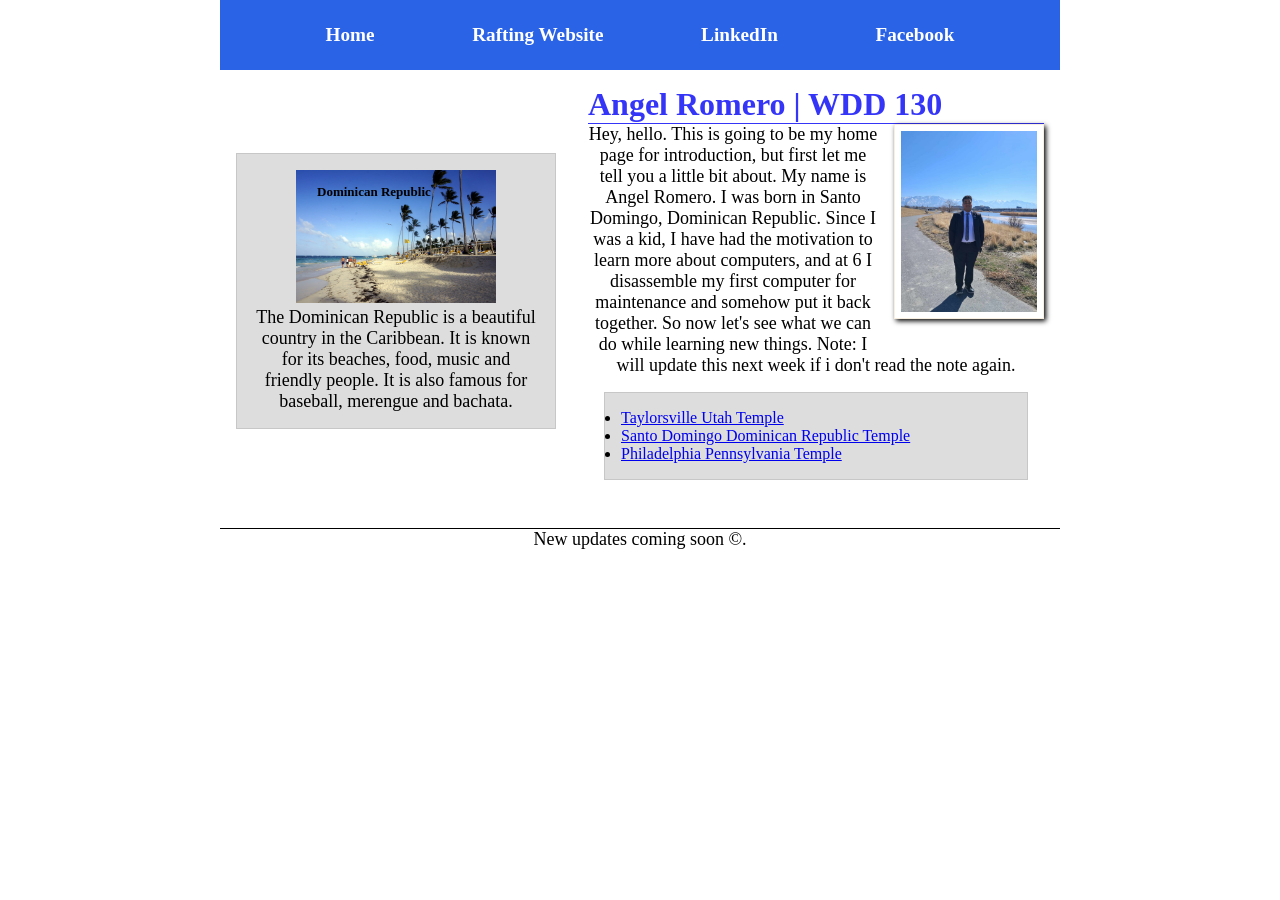
<file: index.html>
<!DOCTYPE html>
<html lang="en">

<head>
    <meta charset="utf-8">
    <meta name="viewport" content="width=device-width,initial-scale=1.0">

    <meta name="description"
      content="Angel Romero | WDD 130 | This will be the main home page for my website project and its content.">
    <meta name="author" content="Angel Romero">
    <title>Angel Romero | WDD 130</title>

    <link rel="stylesheet" href="styles/styles.css">
</head>

<body>
    <header>
        <nav>
            <a href="#">Home</a>
            <a href="wwr/">Rafting Website</a>
            <a href="https://linkedin.com">LinkedIn</a>
            <a href="https://facebook.com">Facebook</a>
        </nav>
    </header>

    <div class="grid">
        <main>
            <h1>Angel Romero | WDD 130</h1>

            <img src="images/profile.jpg" alt="My name is Angel Romero" width="200">

            <p>Hey, hello. This is going to be my home page for introduction, but first let me tell
                you
                a little bit about. My name is Angel Romero.
                I was born in Santo Domingo, Dominican Republic. Since I was
                a kid, I have had the motivation to learn more about
                computers, and at 6 I disassemble my first computer for maintenance and somehow put
                it back together. So now let's see what we can do while learning
                new things. Note: I will update this next week if i don't read the note again.</p>

            <ul class="box">
                <li><a href="https://www.churchofjesuschrist.org/temples/details/taylorsville-utah-temple?lang=eng"
                      target="_blank">Taylorsville Utah Temple</a></li>

                <li><a href="https://www.churchofjesuschrist.org/temples/details/santo-domingo-dominican-republic-temple?lang=eng"
                      target="_blank">Santo Domingo Dominican Republic Temple</a></li>

                <li><a href="https://www.churchofjesuschrist.org/temples/details/philadelphia-pennsylvania-temple?lang=eng"
                      target="_blank">Philadelphia Pennsylvania Temple</a></li>
            </ul>
        </main>

        <aside class="box">
            <h2>Dominican Republic</h2>

            <img src="images/dominican-republic.jpg"
              alt="Beautiful beach in the Dominican Republic">

            <p>The Dominican Republic is a beautiful country in the Caribbean. It is known for its
                beaches, food, music and friendly people. It is also famous for baseball, merengue
                and
                bachata.</p>
        </aside>
    </div>

    <footer>
        <p>New updates coming soon &copy;. </p>
    </footer>
</body>

</html>
</file>
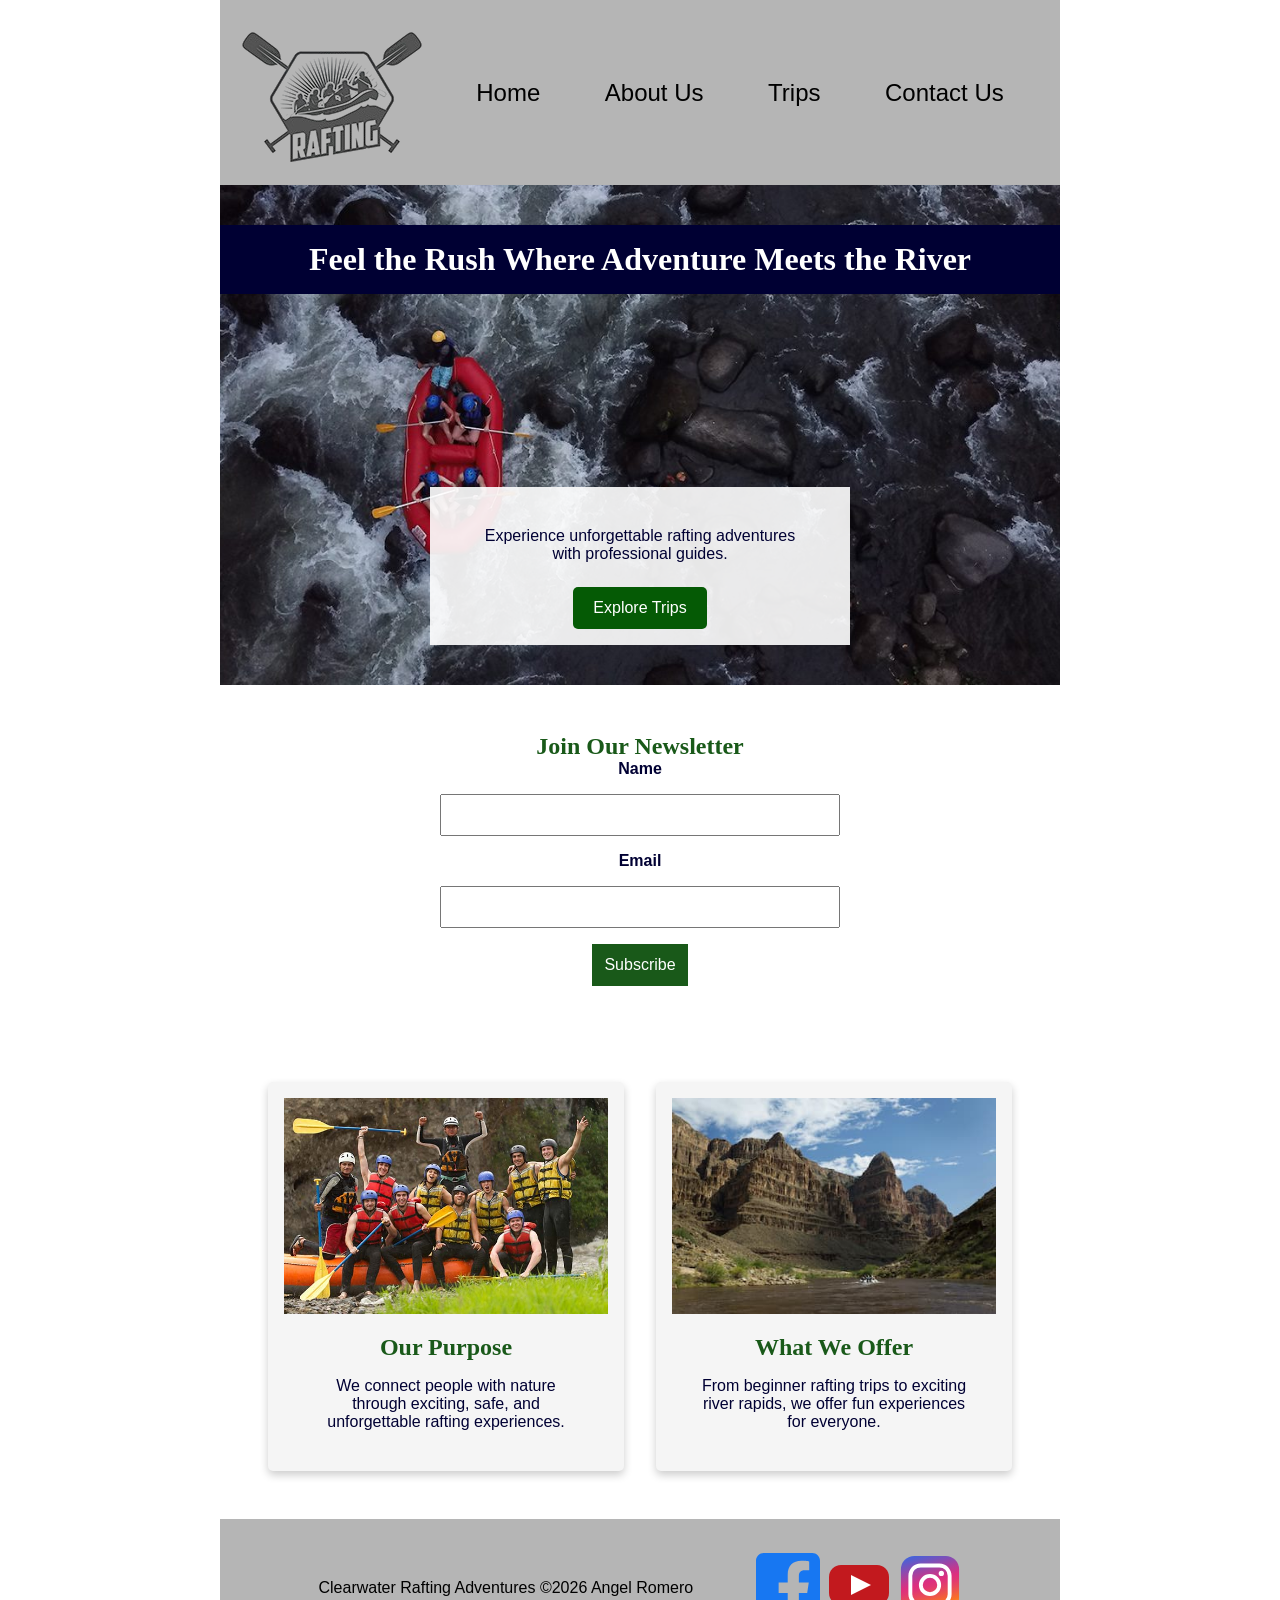
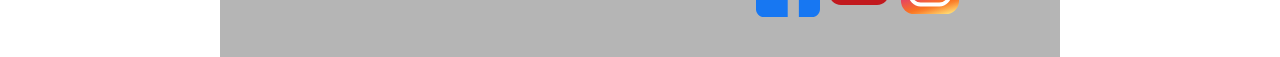
<file: wwr/index.html>
<!DOCTYPE html>
<html lang="en">

<head>
    <meta charset="UTF-8">
    <meta name="viewport" content="width=device-width, initial-scale=1.0">

    <title>Home | Clearwater Rafting Adventures</title>

    <meta name="description"
      content="Experience unforgettable rafting adventures with Clearwater Rafting Adventures. Explore our exciting trips and begin your river adventure today!.">

    <meta name="author" content="Angel Romero">

    <link rel="stylesheet" href="styles/rafting.css">
</head>

<body>

    <header>
        <img src="images/rafting-logo.png" alt="The Logo Of Clearwater Rafting Adventures">

        <nav>
            <ul>
                <li><a href="index.html">Home</a></li>
                <li><a href="about.html">About Us</a></li>
                <li><a href="trips.html">Trips</a></li>
                <li><a href="contact.html">Contact Us</a></li>
            </ul>
        </nav>
    </header>

    <main>

        <div class="hero-home">
            <img src="images/rafting-background.jpg" alt="People enjoying white water rafting">

            <h1>Feel the Rush Where Adventure Meets the River</h1>

            <div class="hero-text">
                <p>
                    Experience unforgettable rafting
                    adventures with professional guides.
                </p>

                <a href="trips.html" class="button">
                    Explore Trips
                </a>
            </div>
        </div>

        <section class="newsletter">
            <h2>Join Our Newsletter</h2>

            <form>
                <label for="fullname">Name</label>
                <input type="text" id="fullname" name="fullname" required>

                <label for="email">Email</label>
                <input type="email" id="email" name="email" required>

                <button type="submit">
                    Subscribe
                </button>
            </form>
        </section>

        <section class="home-grid">

            <div class="grid-card">
                <img src="images/happy-clients.jpg" alt="Happy rafting clients">

                <h2>Our Purpose</h2>

                <p>
                    We connect people with nature through
                    exciting, safe, and unforgettable
                    rafting experiences.
                </p>
            </div>

            <div class="grid-card">
                <img src="images/colorado-rafting-img.jpg" alt="Exciting rafting experience">

                <h2>What We Offer</h2>

                <p>
                    From beginner rafting trips to exciting
                    river rapids, we offer fun experiences
                    for everyone.
                </p>
            </div>

        </section>

    </main>

    <footer>
        <p>
            Clearwater Rafting Adventures &copy;2026 Angel Romero
        </p>

        <nav class="socialmedia">
            <a href="https://facebook.com" target="_blank">
                <img src="images/facebook-square-logo.svg" alt="Facebook Icon">
            </a>

            <a href="https://youtube.com" target="_blank">
                <img src="images/youtube-logo.svg" alt="Youtube Icon">
            </a>

            <a href="https://instagram.com" target="_blank">
                <img src="images/instagram-square-logo.svg" alt="Instagram Icon">
            </a>
        </nav>
    </footer>

</body>

</html>
</file>
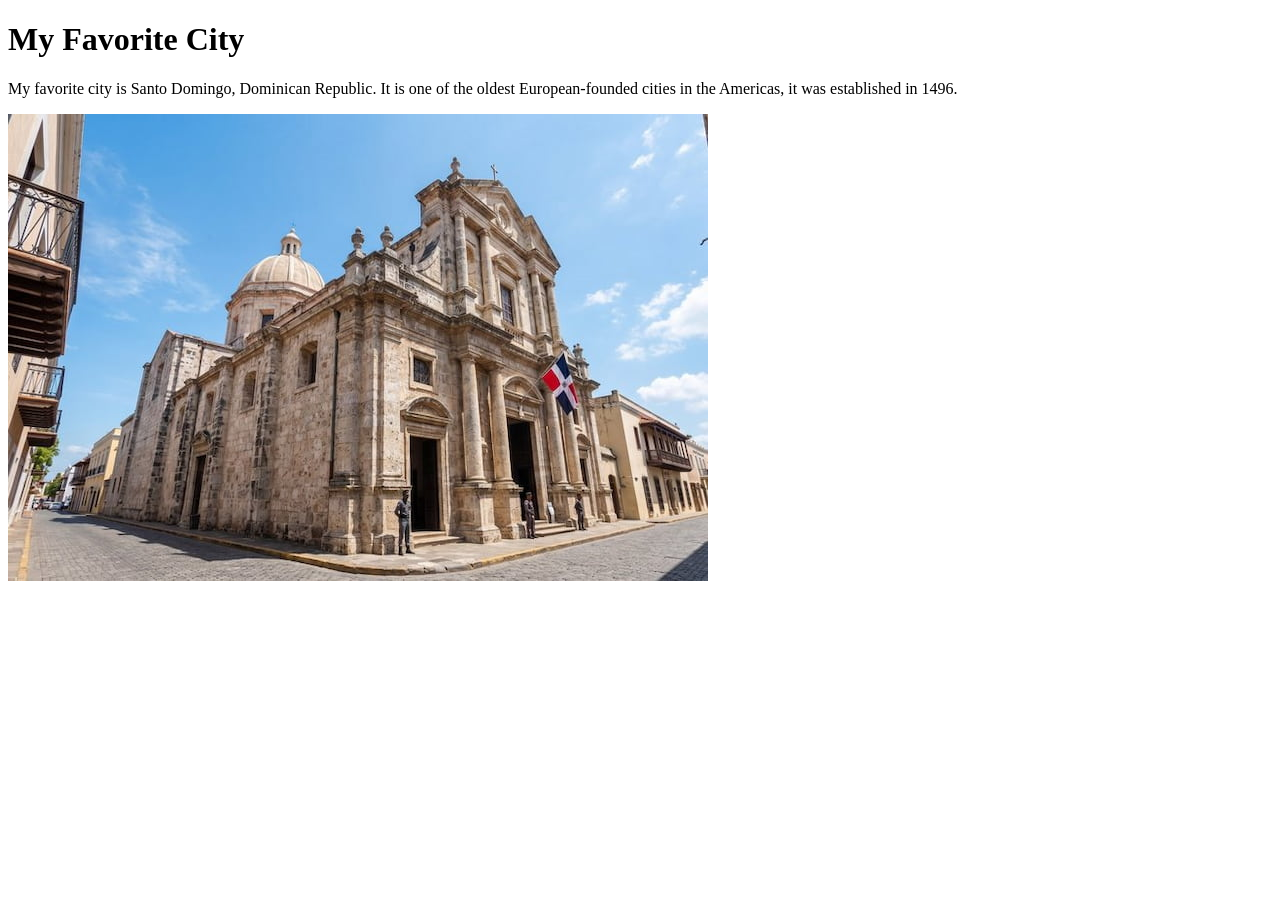
<file: week01/favorite-city.html>
<!DOCTYPE html>
<html lang="en">

<head>
    <meta charset="UTF-8">
    <meta name="viewport" content="width=device-width, initial-scale=1.0">
    <title>My Favorite City </title>
</head>

<body>
    <h1>My Favorite City</h1>
    <p>My favorite city is Santo Domingo, Dominican Republic. It is one of the oldest
        European-founded cities in the Americas, it was established in 1496.</p>
    <img src="images/capital-rd.jpg" alt="Old building with the dominican flag">
</body>

</html>
</file>
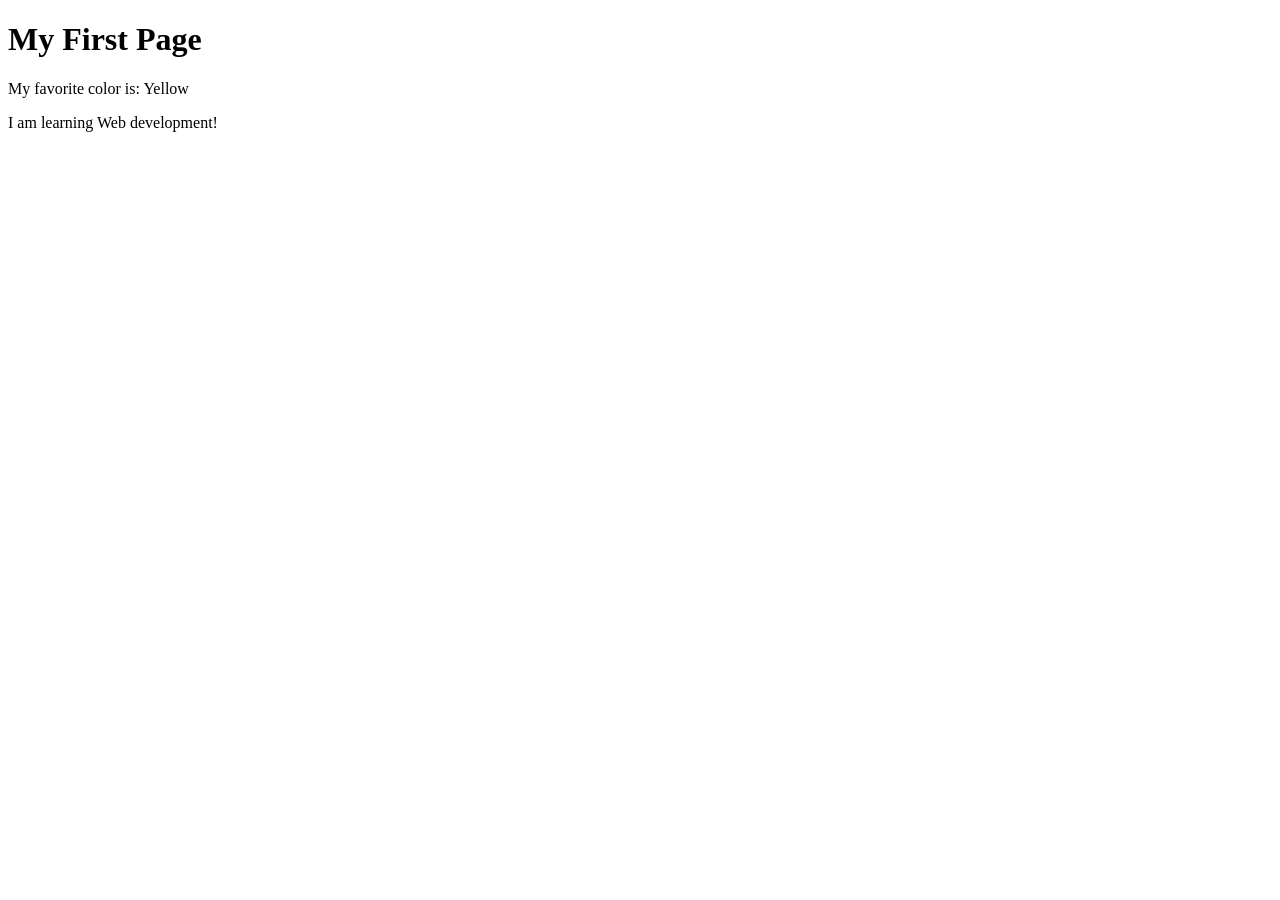
<file: week01/first-page.html>
<!DOCTYPE html>
<html lang="en">

<head>
    <meta charset="UTF-8">
    <meta name="viewport" content="width=device-width, initial-scale=1.0">
    <title>My First Page</title>
</head>

<body>
    <h1>My First Page</h1>
    <p>My favorite color is: Yellow </p>
    <p>I am learning Web development!</p>
</body>

</html>
</file>
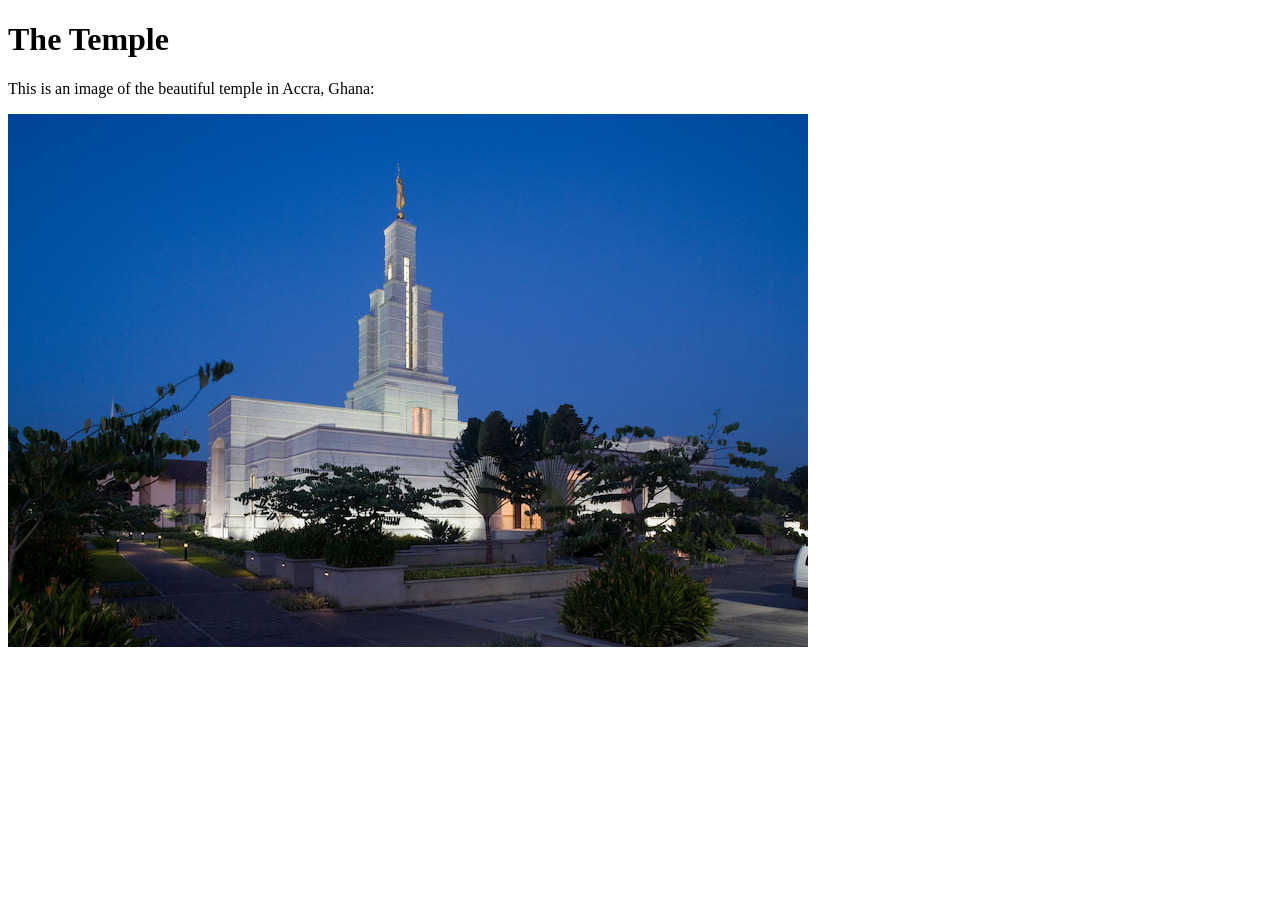
<file: week01/images.html>
<!DOCTYPE html>
<html lang="en">

<head>
    <meta charset="UTF-8">
    <meta name="viewport" content="width=device-width, initial-scale=1.0">
    <title>Temple Image</title>
</head>

<body>
    <h1>The Temple</h1>
    <p>This is an image of the beautiful temple in Accra, Ghana:</p>
    <img src="images/temple-large.jpg" alt="The Accra Ghana Temple">

</body>

</html>
</file>
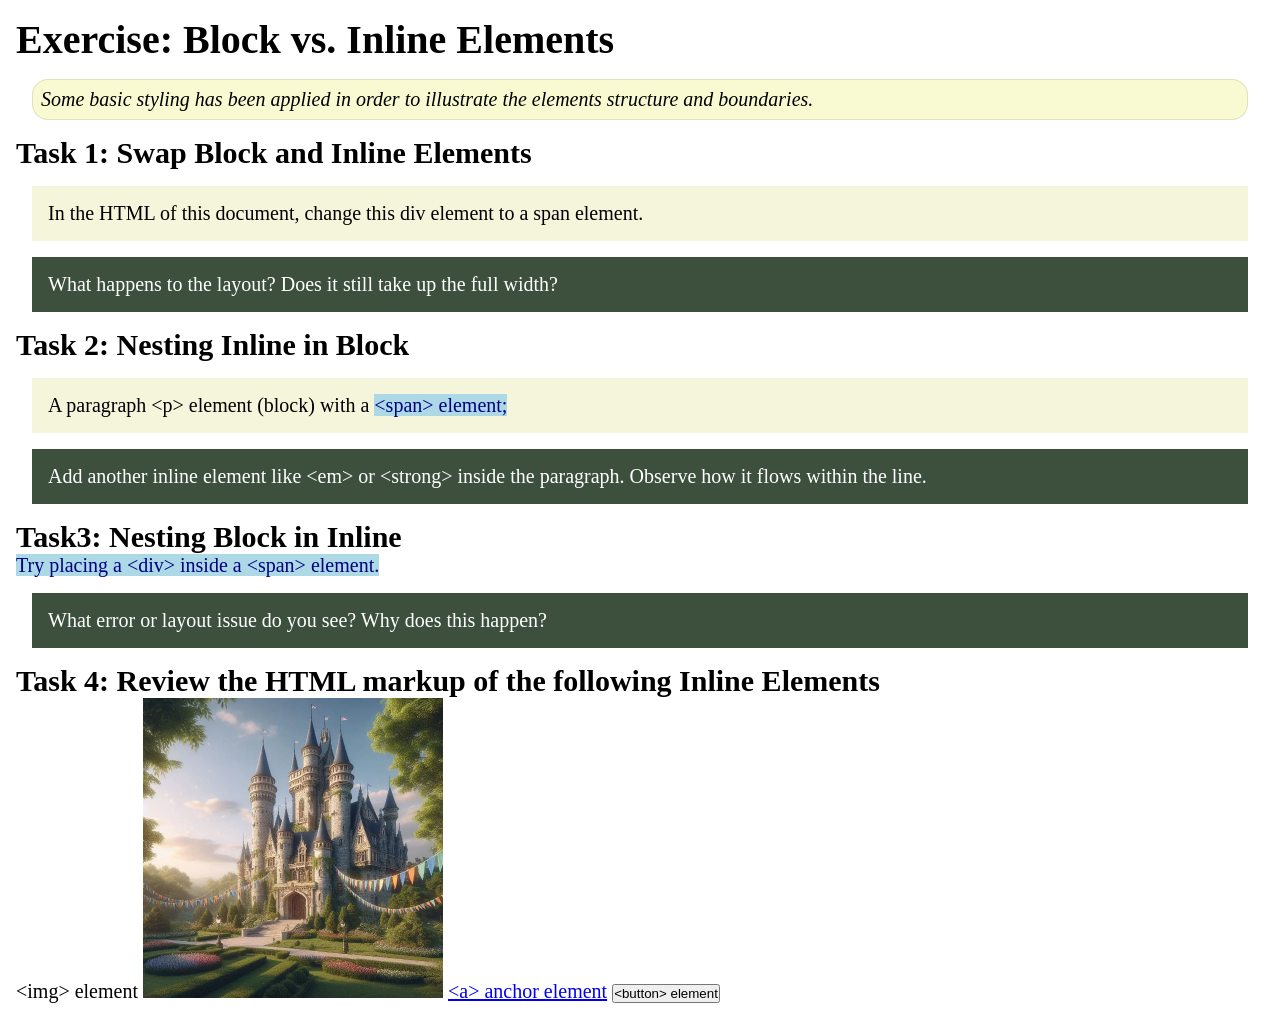
<file: week02/block-vs-inline.html>
<!DOCTYPE html>
<html lang="en">

<head>
    <meta charset="UTF-8">
    <meta name="viewport" content="width=device-width, initial-scale=1.0">
    <title>Exercise: Block vs. Inline Elements</title>
    <link rel="stylesheet" href="styles/block-vs-inline.css">
</head>

<body>
    <main>
        <h1>Exercise: Block vs. Inline Elements</h1>
        <p class="note">Some basic styling has been applied in order to illustrate the elements structure and
            boundaries.</p>

        <h2>Task 1: Swap Block and Inline Elements</h2>
        <div>In the HTML of this document, change this div element to a span element.</div>

        <p class="question">What happens to the layout? Does it still take up the full width?</p>

        <h2>Task 2: Nesting Inline in Block</h2>
        <p>A paragraph &lt;p&gt; element (block) with a <span>&lt;span&gt; element;</span></p>
        <p class="question">Add another inline element like &lt;em&gt; or &lt;strong&gt; inside the paragraph. Observe
            how it flows within the line.</p>

        <h2>Task3: Nesting Block in Inline</h2>
        <span>Try placing a &lt;div&gt; inside a &lt;span&gt; element.</span>
            <p class="question">What error or layout issue do you see? Why does this happen?</p>


            <h2>Task 4: Review the HTML markup of the following Inline Elements</h2>
        &lt;img&gt; element
        <img src="images/castle.webp" alt="placeholder image (images are inline)" width="300" height="300">
        <a href="https://churchofjesuschrist.org">&lt;a&gt; anchor element</a>
        <button type="button">&lt;button&gt; element</button>
    </main>
</body>

</html>
</file>
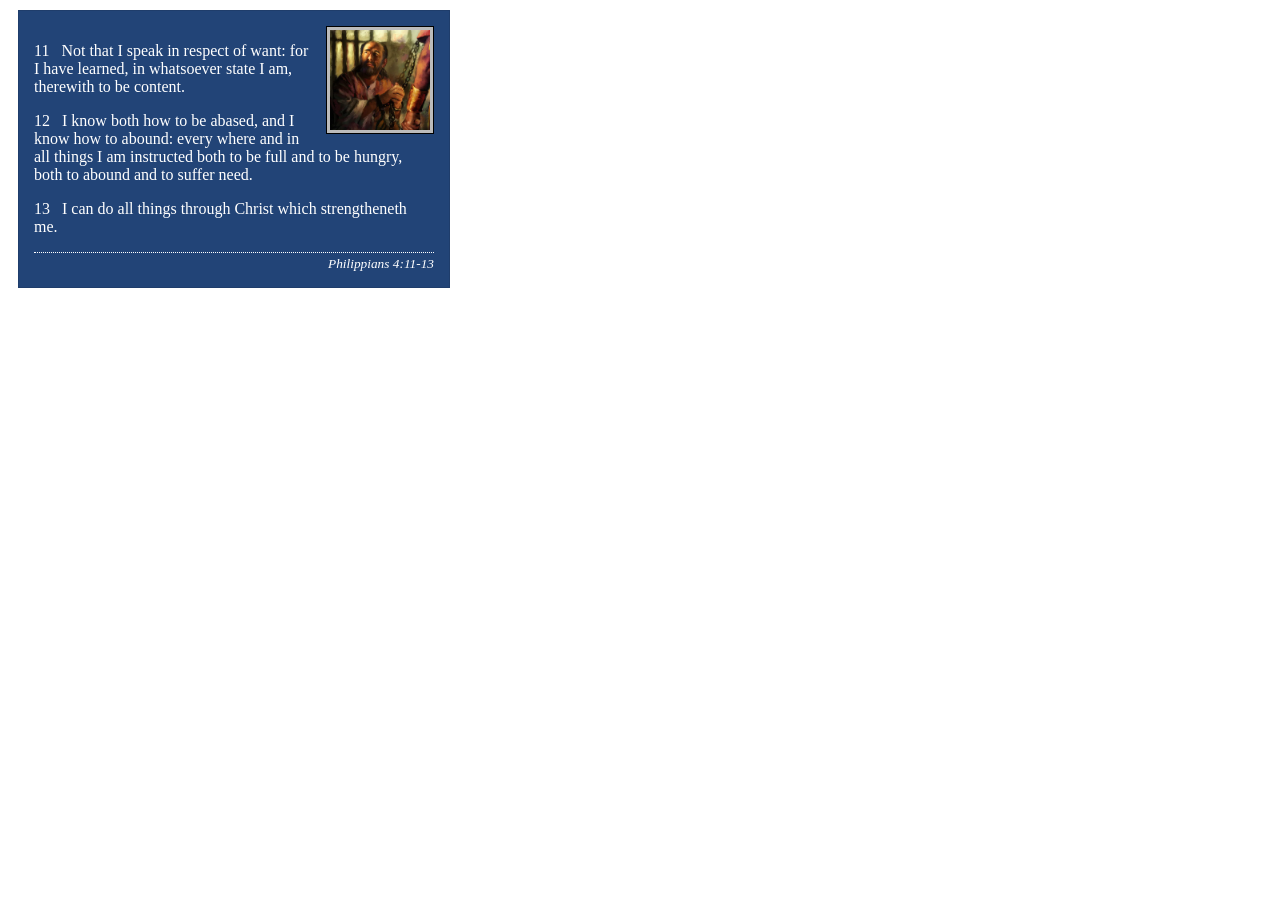
<file: week02/box-model-solution.html>
<!DOCTYPE html>
<html lang="en">
<head>
    <meta charset="UTF-8">
    <meta name="viewport" content="width=device-width, initial-scale=1.0">
    <title>Box Model Activity</title>
    <link rel="stylesheet" href="styles/box-model-solution.css">
</head>
<body>
    <main>
        <div class="callout">
            <img src="images/apostle-paul-imprisoned.webp" alt="Paul the Apostle - Imprisoned in Rome" width="200" height="200">
            <blockquote>
                <p>11 &nbsp; Not that I speak in respect of want: for I have learned, in whatsoever state I am, therewith to be content.</p>
                <p>12 &nbsp; I know both how to be abased, and I know how to abound: every where and in all things I am instructed both to be full and to be hungry, both to abound and to suffer need.</p>
                <p>13 &nbsp; I can do all things through Christ which strengtheneth me.</p>
            </blockquote>
            <cite>Philippians 4:11-13</cite>
        </div>
    </main>
</body>
</html>
</file>
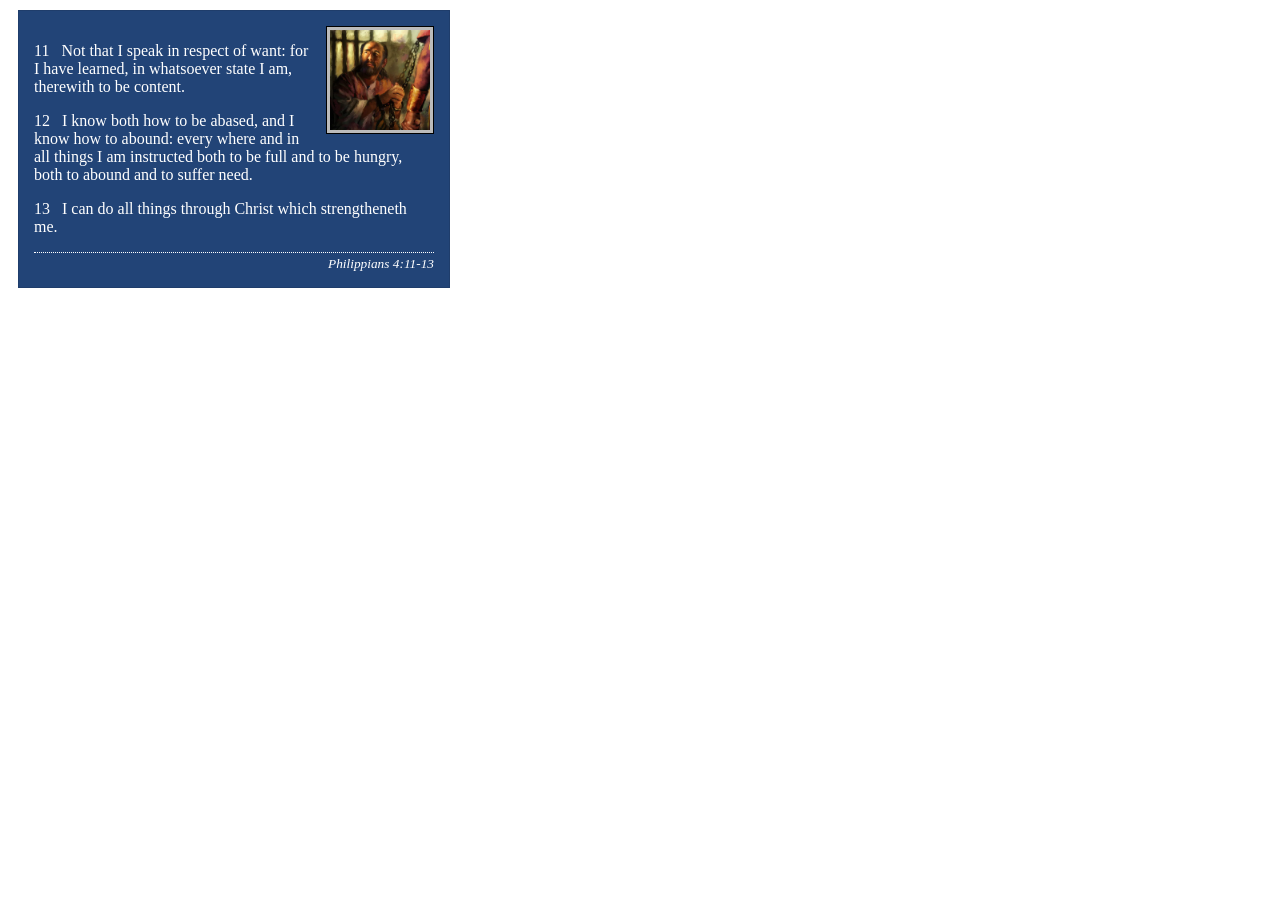
<file: week02/box-model.html>
<!DOCTYPE html>
<html lang="en">

<head>
    <meta charset="UTF-8">
    <meta name="viewport" content="width=device-width, initial-scale=1.0">
    <title>Box Model Activity</title>
    <link rel="stylesheet" href="styles/box-model.css">
</head>

<body>
    <main>
        <div class="callout">
            <img src="images/apostle-paul-imprisoned.webp"
              alt="Paul the Apostle - Imprisoned in Rome" width="200" height="200">
            <blockquote>
                <p>11 &nbsp; Not that I speak in respect of want: for I have learned, in whatsoever
                    state I am, therewith to be content.</p>
                <p>12 &nbsp; I know both how to be abased, and I know how to abound: every where and
                    in all things I am instructed both to be full and to be hungry, both to abound
                    and to suffer need.</p>
                <p>13 &nbsp; I can do all things through Christ which strengtheneth me.</p>
            </blockquote>
            <cite>Philippians 4:11-13</cite>
        </div>
    </main>
</body>

</html>
</file>
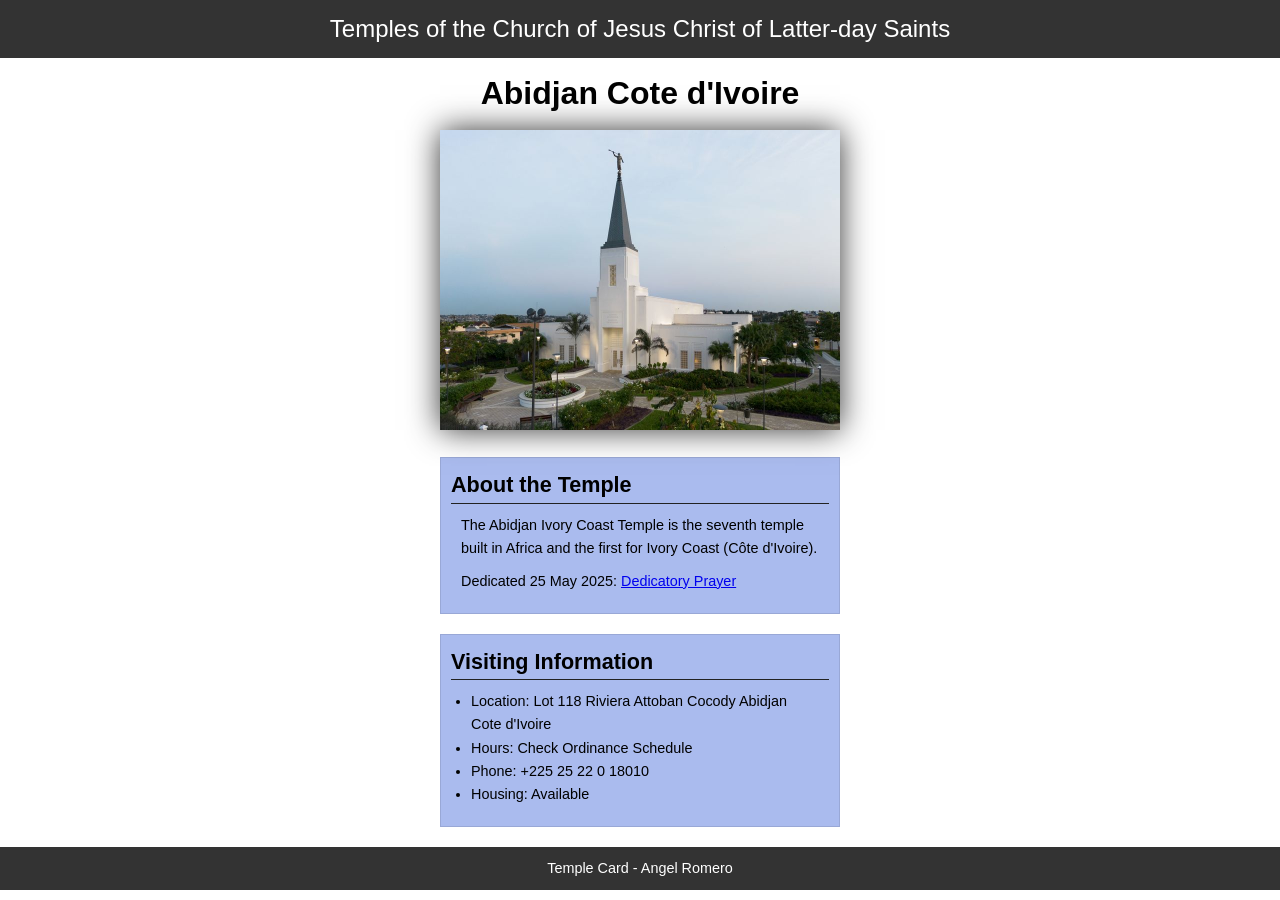
<file: week02/temple.html>
<!DOCTYPE html>
<html lang="en">

<head>
    <meta charset="UTF-8">
    <meta name="viewport" content="width=device-width, initial-scale=1.0">
    <title>Temple Card - Abidjan Cote d'Ivoire</title>
    <link rel="stylesheet" href="styles/temple.css">
</head>

<body>
    <header>
        <p>Temples of the Church of Jesus Christ of Latter-day Saints</p>
    </header>
    <main>
        <h1>Abidjan Cote d'Ivoire</h1>
        <picture>
            <img src="images/abidjan-ivory-coast.jpeg" alt="Abidjan Cote d'Ivoire Temple">
        </picture>
        <section>
            <h2>About the Temple</h2>
            <p>The Abidjan Ivory Coast Temple is the seventh temple built in Africa and the first for Ivory Coast (Côte
                d'Ivoire).</p>
            <p>Dedicated 25 May 2025: <a
                    href="https://www.churchofjesuschrist.org/temples/dedicatory-prayer/abidjan-ivory-coast-temple/2025-05-25?lang=eng"
                    target="_blank" rel="noopener noreferrer">Dedicatory Prayer</a></p>
        </section>
        <section>
            <h2>Visiting Information</h2>
            <ul>
                <li>Location: Lot 118 Riviera Attoban Cocody Abidjan Cote d'Ivoire</li>
                <li>Hours: Check Ordinance Schedule</li>
                <li>Phone: +225 25 22 0 18010</li>
                <li>Housing: Available</li>
            </ul>
        </section>
    </main>
    <footer>
        <p>Temple Card - Angel Romero</p>
    </footer>
</body>

</html>
</file>
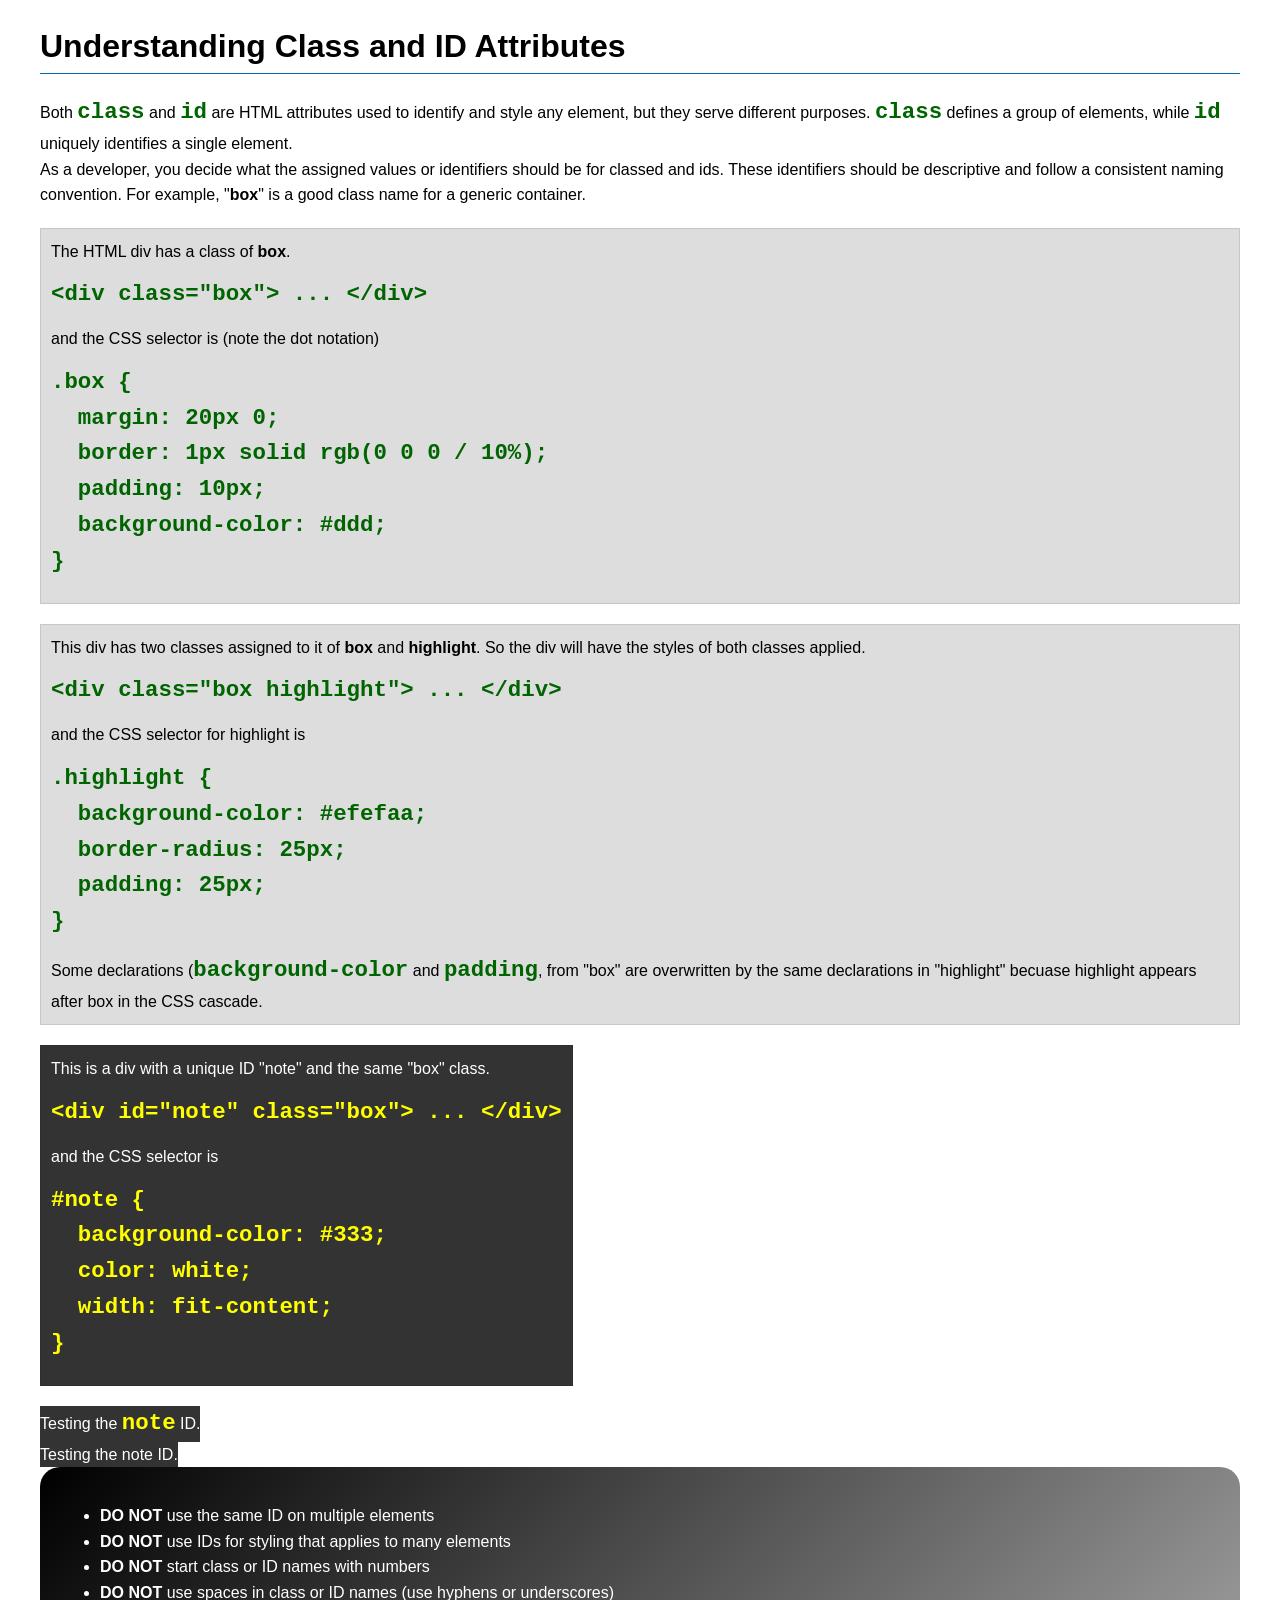
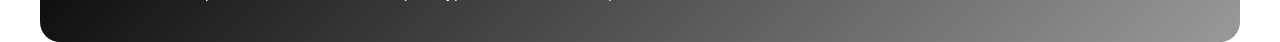
<file: week03/class-and-id.html>
<!DOCTYPE html>
<html lang="en">

<head>
    <meta charset="UTF-8">
    <meta name="viewport" content="width=device-width, initial-scale=1.0">
    <title>Class vs ID Attributes</title>
    <link rel="stylesheet" href="styles/class-and-id.css">
</head>

<body>
    <h1>Understanding Class and ID Attributes</h1>
    <p>Both <code>class</code> and <code>id</code> are HTML attributes used to identify and style
        any element, but they
        serve different purposes. <code>class</code> defines a group of elements, while
        <code>id</code> uniquely
        identifies a single element.
    </p>
    <p>As a developer, you decide what the assigned values or identifiers should be for classed and
        ids. These
        identifiers should be
        descriptive and follow a consistent naming convention. For example, "<strong>box</strong>"
        is a good class name
        for a generic container.</p>

    <div class="box">
        <p>The HTML div has a class of <strong>box</strong>.</p>
        <pre><code class="html">&lt;div class="box"&gt; ... &lt;/div&gt;</code></pre>
        and the CSS selector is (note the dot notation)
        <pre><code class="css">.box {
  margin: 20px 0;
  border: 1px solid rgb(0 0 0 / 10%);
  padding: 10px;
  background-color: #ddd; 
}</code></pre>
    </div>

    <div class="box">
        <p>This div has two classes assigned to it of <strong>box</strong> and
            <strong>highlight</strong>. So the div
            will have the styles of both classes applied.
        </p>
        <pre><code class="html">&lt;div class="box highlight"&gt; ... &lt;/div&gt;</code></pre>
        and the CSS selector for highlight is
        <pre><code class="css">.highlight {
  background-color: #efefaa;
  border-radius: 25px;
  padding: 25px;
}</code></pre>
        <p>Some declarations (<code>background-color</code> and <code>padding</code>, from "box" are
            overwritten by the same declarations in "highlight" becuase highlight appears after box
            in the CSS cascade.</p>
    </div>

    <div id="note" class="box">
        <p>This is a div with a unique ID "note" and the same "box" class.</p>
        <pre><code class="html">&lt;div id="note" class="box"&gt; ... &lt;/div&gt;</code></pre>
        and the CSS selector is
        <pre><code class="css">#note {
  background-color: #333;
  color: white;
  width: fit-content;
}</code></pre>
    </div>

    <div id="note">
        <p>Testing the <code>note</code> ID.</p>
    </div>

    <div id="note">
        <p>Testing the note ID.</p>
    </div>

    <section id="best-practice">
        <ul>
            <li><strong>DO NOT</strong> use the same ID on multiple elements</li>
            <li><strong>DO NOT</strong> use IDs for styling that applies to many elements</li>
            <li><strong>DO NOT</strong> start class or ID names with numbers</li>
            <li><strong>DO NOT</strong> use spaces in class or ID names (use hyphens or underscores)
            </li>
        </ul>
    </section>

</body>

</html>
</file>
<file: styles/styles.css>
* {
    margin: 0;
    padding: 0;
    box-sizing: border-box;

}

header,
footer,
.grid {
    max-width: 840px;
    margin: 0 auto;
}

nav {
    background-color: rgb(43, 99, 231);
    padding: 1rem;
    display: flex;
    justify-content: space-evenly;
    align-items: center;
}

nav a {
    color: white;
    display: block;
    padding: 0.5rem;
    text-decoration: none;
    font-size: 1.2rem;
    font-weight: 700;
}

h1 {
    color: rgba(4, 4, 246, 0.805);
    border-bottom: 1px solid rgba(4, 4, 246, 0.805);
}

p {
    padding: 0;
    font-size: large;
    text-align: center;
}

main {
    max-width: 800px;
    grid-column: 2/3;
    margin: 1rem;
}

main img {
    width: 150px;
    height: auto;
    border: 1px solid #f8efe1;
    padding: 6px;
    box-shadow: 2px 2px 5px #000000;
    float: right;
    margin-bottom: 1rem;
    margin-left: 1rem;
}

ul {
    clear: both;
}

aside {
    width: 20em;
    text-align: center;
    grid-column: 1/2;
    grid-row: 1/2;
    position: relative;
}

aside img {
    width: 200px;
    height: auto;
}

aside {
    width: 20em;
    text-align: center;
    position: relative;
}

aside h2 {
    position: absolute;
    top: 30px;
    left: 80px;
    font-size: small;
}

footer {
    margin-top: 16px;
    border-top: 1px solid #000000;
    text-align: center;
}

/* Class Selectors */

.box {
    margin: 1rem;
    border: 1px solid rgb(0 0 0 / 10%);
    padding: 1rem;
    background-color: #ddd;
    color: #000;
}

.grid {
    display: grid;
    align-items: center;
}
</file>
<file: wwr/styles/rafting.css>
:root {
    --primary-color: #195919;
    /* somekind of green */
    --secondary-color: #f4a3616d;
    /* warm sand */
    --accent1-color: #000033;
    /* dark slate blue */
    --accent2-color: #000000;
    /* white */
    --accent3-color: hsl(0, 0%, 71%);
    --heading-font: "Times New Roman", "Georgia", serif;
    --body-font: Arial, Helvetica, sans-serif;
}

* {
    margin: 0;
    padding: 0;
    box-sizing: border-box;
}

body {
    font-family: var(--body-font);
    color: var(--accent1-color);
}

header,
main,
footer {
    width: 840px;
    margin: 0 auto;
}

header {
    display: grid;
    grid-template-columns: auto 1fr;
    align-items: center;
    max-width: 840px;
    margin: auto;
    padding: 10px;
    background-color:var(--accent3-color);
}

nav ul {
    display: flex;
    justify-content: space-around;
    gap: 20px;
    margin: 0;
    padding: 0;
    list-style: none;
}

h1,
h2 {
    font-family: var(--heading-font);
    color: var(--primary-color);
}

nav,
p,
section,
article {
    margin: 16px;
    padding: 8px;
}

nav a {
    color: var(--accent2-color);
    text-decoration: none;
    font-size: 1.5rem;
}

/* class selectors */

.socialmedia a {
    text-decoration: none;
}

.socialmedia img {
    width: 4rem;
    height: auto;
}

.hero {
    position: relative;
}

.hero img {
    display: block;
    width: 100%;
    height: auto;
}

.hero h1 {
    position: absolute;
    top: 20px;
    width: 100%;
    padding: 16px;
    text-align: center;
    background-color: var(--accent1-color);
    color: #fff;
}

.hero article {
    position: absolute;
    bottom: 20px;
    left: 20px;
    right: 20px;
    padding: 16px;
    background-color: var(--secondary-color);
}

.hero article img {
    float: right;
    width: 125px;
}

/* for the history */

.history {
    margin-top: 0.06rem;
    text-align: center;
    width: 100%;
}

.history-content {
    display: flex;
    justify-content: center;
    align-items: center;
    gap: 20px;
}

.history-content p {
    margin: 0;
    color: black;
    max-width: 200px;
}

.history-content img {
    width: 15rem;

}

.history h2 {
    text-align: center;
    margin: 0 auto 20px;
    width: 100%;
}

/* River class */
.rivers {
    display: flex;
    flex-wrap: wrap;
    justify-content: center;
    gap: 20px;
    text-align: center;
    margin-top: 20px;
}

.rivers h2 {
    width: 100%;
    text-align: center;
    margin-bottom: 20px;
}

.rivers figure {
    margin: 0;
}

.rivers img {
    width: 130px;
    height: 150px;
    object-fit: cover;
}

.rivers figcaption {
    margin-top: 8px;
    color: black;
}

/* footer */


footer img {
    height: auto;
    width: 40px;
}

footer {
    display: flex;
    justify-content: center;
    align-items: center;
    gap: 15px;
    max-width: 840px;
    margin: 0 auto;
    padding: 10px;
    text-align: center;
    background-color: var(--accent3-color);
    color: var(--accent2-color);
}

/* This part is for the contact.html*/

.map iframe {
    width: 100%;
    height: 300px;
    border: none;
}

.company-info {
    text-align: center;
    margin: 2rem 0;
}

.company-info p {
    margin: 10px 0;
}

.contact-form {
    margin: 2rem auto;
    max-width: 600px;
}

form {
    display: grid;
    gap: 1rem;
}

label {
    font-weight: bold;
}

input[type="text"],
input[type="email"],
textarea,
button {
    padding: 10px;
    font-size: 1rem;
}

fieldset {
    padding: 1rem;
}

fieldset label {
    display: block;
    margin: 8px 0;
}

textarea {
    resize: vertical;
}

button {
    background-color: var(--primary-color);
    color: white;
    border: none;
    cursor: pointer;
    padding: 12px;
    font-size: 1rem;
    width: fit-content;
    justify-self: center;
}

button:hover {
    opacity: 0.9;
}

.layout {
    display: flex;
    gap: 2rem;
    align-items: flex-start;
    justify-content: center;
    flex-wrap: wrap;
}

.map,
.contact-form {
    flex: 1;
    min-width: 300px;
}

/* for the index page*/
.hero-home {
    position: relative;
    height: 500px;
    overflow: hidden;
}

.hero-home img {
    width: 100%;
    height: 100%;
    object-fit: cover;
}

.hero-home h1 {
    position: absolute;
    top: 40px;
    width: 100%;
    text-align: center;
    color: white;
    background-color: var(--accent1-color);
    padding: 1rem;
}

.hero-text {
    position: absolute;
    bottom: 40px;
    left: 50%;
    transform: translateX(-50%);
    background-color: rgba(255, 255, 255, 0.9);
    padding: 1rem;
    text-align: center;
}

/* BUTTON */
.button {
    display: inline-block;
    background-color: #055a05;
    color: white;
    padding: 12px 20px;
    text-decoration: none;
    border-radius: 5px;
}

/* newletter needs some changes but for later*/
.newsletter {
    padding: 2rem;
    text-align: center;
    margin-bottom: 2rem;
}

.newsletter form {
    display: grid;
    gap: 1rem;
    max-width: 400px;
    margin: auto;
}

.home-grid {
    display: grid;
    grid-template-columns: 1fr 1fr;
    gap: 2rem;
    padding: 2rem;
}

.grid-card img {
    width: 100%;
}

.grid-card {
    text-align: center;
    background-color: #f5f5f5;
    padding: 1rem;
    border-radius: 5px;
    box-shadow: 0 4px 8px rgba(0, 0, 0, 0.2);
}

.grid-card h2 {
    margin-top: 1rem;
}

.grid-card p {
    margin-top: 0.5rem;
}

/*for trips page*/

.trips-grid {
    display: grid;
    grid-template-columns: repeat(3, 1fr);
    gap: 20px;
    padding: 20px;
}

.trip-card {
    border: 1px solid #ccc;
    padding: 10px;
    text-align: center;
}

.trip-card img {
    width: 100%;
    height: auto;
}

.cta {
    text-align: center;
    padding: 30px;
    background: #dce3d4;
}

.cta-button {
    display: inline-block;
    margin-top: 10px;
    padding: 10px 20px;
    background: #055a05;
    color: white;
    text-decoration: none;
}

.trips-table-section table {
    width: 100%;
    border-collapse: collapse;
}

.trips-table-section th,
.trips-table-section td {
    padding: 3px;
    text-align: left;
}
</file>
<file: week02/styles/block-vs-inline.css>
* {
    margin: 0;
    padding: 0;
}

body {
    font-size: 20px;
    margin: 1rem;
}

p,
div {
    background-color: beige;
    margin: 1rem;
    padding: 1rem;
}

span {
    color: navy;
    background-color: lightblue;
}

code {
    margin: 0;
    padding: 0;
    color: green;
    font-size: 1.2rem;
}

.note {
    font-style: italic;
    background-color: lightgoldenrodyellow;
    border-radius: 1rem;
    border: 1px solid rgb(0 0 0 / 10%);
    margin: 1rem;
    padding: .5rem;
}

.question {
    background-color: #3d503d;
    color: #fff;
}
</file>
<file: week02/styles/box-model-solution.css>
.callout {
    max-width: 400px;
    margin: 10px;
    border: 1px solid rgba(0, 0, 0, .1);
    padding: 15px;
    background-color: #247;
    color: #fff;
}

.callout img {
    float: right;
    margin: 0 0 10px 15px;
    border: 1px solid #000;
    padding: 3px;
    background-color: #bbb;
    width: 100px;
    height: auto;

}

blockquote {
    margin: 0;
}

cite {
    display: block;
    border-top: 1px dotted #fff;
    padding-top: 3px;
    text-align: right;
    font-size: smaller;
}
</file>
<file: week02/styles/box-model.css>
.callout {
    max-width: 400px;
    margin: 10px;
    border: 1px solid rgba(0, 0, 0, .1);
    padding: 15px;
    background-color: #247;
    color: #fff;
}

.callout img {
    float: right;
    margin: 0 0 10px 15px;
    border: 1px solid #000;
    padding: 3px;
    background-color: #bbb;
    width: 100px;
    height: auto;

}

blockquote {
    margin: 0;
}

cite {
    display: block;
    border-top: 1px dotted #fff;
    padding-top: 3px;
    text-align: right;
    font-size: smaller;
}
</file>
<file: week02/styles/temple.css>
* {
    margin: 0;
    padding: 0;
}

body {
    font-family: Arial, sans-serif;
    line-height: 1.6;
}

header, footer {
    background-color: #333;
    color: #fff;
    padding: 10px;
    text-align: center;
    font-size: 1.5rem;
}

main {
    width: 400px;
    margin: 0 auto;
}

h1{
    margin: 10px;
    text-align: center;

}
h2{
    border-bottom: 1px solid #222;
}

img{
    width: 100%;
    height: auto;
    box-shadow: 0 0 30px #333;
}

section {
    margin: 20px 0;
    border: 1px solid rgb(0 0 0 / 10%);
    padding: 10px;
    background-color: #abe;
    font-size: .9rem;
}

section p {
    margin: 10px
}

ul {
    margin: 10px 20px ;
}

footer{
    font-size: .9rem
}
</file>
<file: week03/styles/class-and-id.css>
body {
    font-family: Arial, sans-serif;
    line-height: 1.6;
    margin: 0;
    padding: 0 40px;
}

h1 {
    border-bottom: 1px solid rgb(0 110 182);
    padding-bottom: 0;
}



p {
    margin: 0;
}

code {
    color: darkgreen;
    font-weight: 700;
    font-size: 1.4rem;
}

/* Class examples - can be reused */

.box {
    margin: 20px 0;
    border: 1px solid rgb(0 0 0 / 10%);
    padding: 10px;
    background-color: #ddd; /* this is shorthand for #dddddd */
}

.highlight {
    background-color: #efefaa;
    border-radius: 25px;
    padding: 25px;
}

/* ID examples - should be unique */

#note {
    background-color: #333;
    color: white;
    width: fit-content;
}

#note code {
    color: yellow;
}

#best-practice {
    background: linear-gradient(135deg, #000 0%, #999 100%);
    color: white;
    border-radius: 20px;
    padding: 20px
}
</file>
